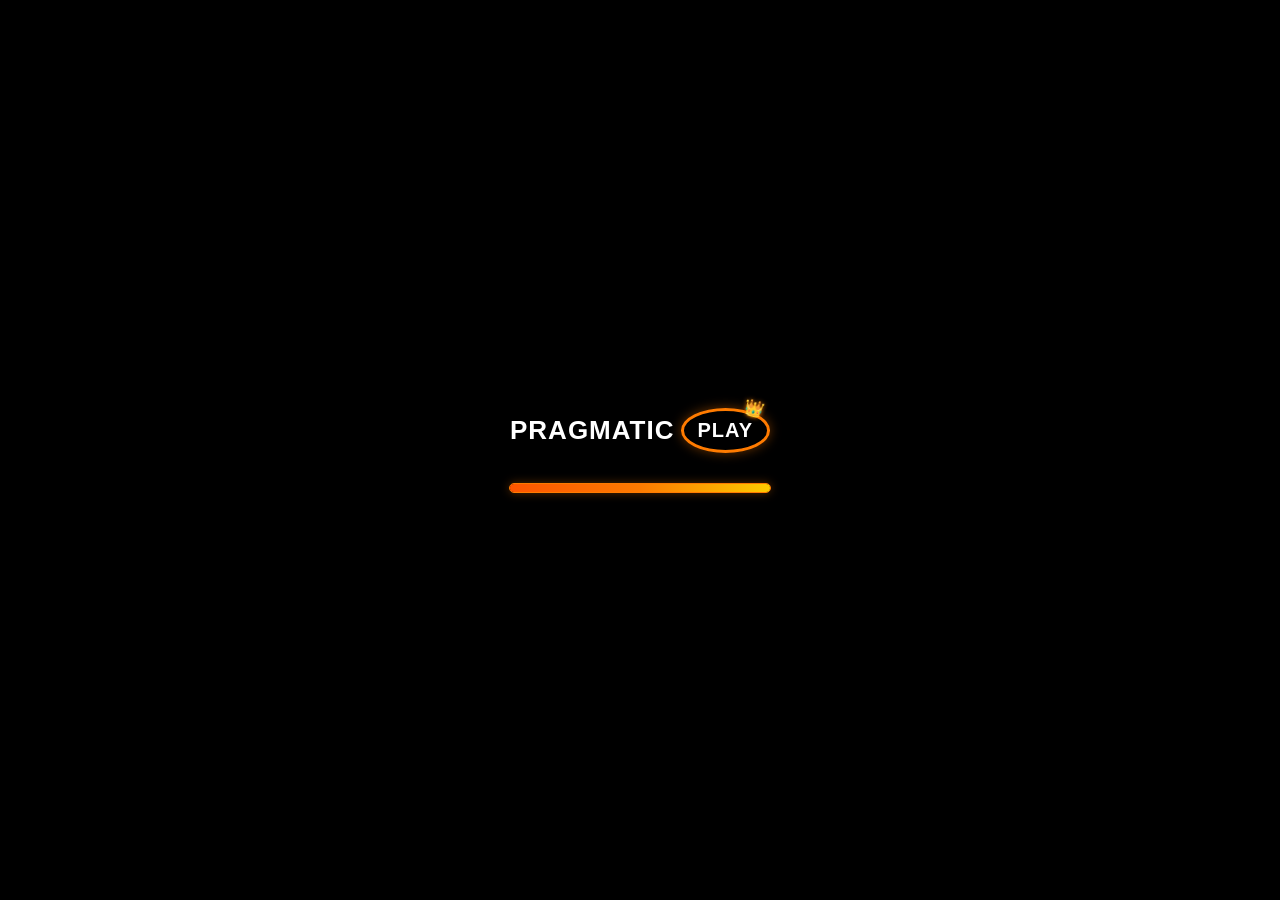
<file: games/Majok/index.html>
<!DOCTYPE html>
<html lang="en">
<head>
    <meta charset="UTF-8">
    <meta name="viewport" content="width=device-width, initial-scale=1.0">
    <title>Majok Ways 2 - Premium Skip Engine</title>
    <link rel="stylesheet" href="style.css">
</head>
<body>

    <!-- 1. PRAGMATIC PLAY LOADING SCREEN -->
    <div id="pragmatic-loader" class="loader-overlay active">
        <div class="pragmatic-content">
            <!-- Logo Pragmatic Play -->
            <div class="pragmatic-logo-wrapper">
                <span class="pragmatic-text-white">PRAGMATIC </span>
                <div class="pragmatic-circle-badge">
                    <div class="pragmatic-crown">👑</div>
                    <span class="pragmatic-text-play">PLAY</span>
                </div>
            </div>

            <!-- Loading Bar Oranye Kuning (Tanpa Ring Spinner) -->
            <div class="pragmatic-loading-box">
                <div class="pragmatic-loading-bar-bg">
                    <div class="pragmatic-loading-bar-fill"></div>
                </div>
            </div>
        </div>
    </div>

    <!-- 2. MAHJONG WAYS 2 LOADING SCREEN -->
    <div id="mahjong-loader" class="loader-overlay">
        <div class="mahjong-bg"></div>
        <div class="mahjong-loader-content">
            <div class="mahjong-progress-container">
                <div class="mahjong-progress-bar" id="mahjong-bar"></div>
            </div>
            <div class="mahjong-progress-text" id="mahjong-percent">0%</div>
            <button id="get-started-btn" class="get-started-btn hidden" onclick="startGameSession()">GET STARTED</button>
        </div>
    </div>

    <!-- 3. GAME CONTAINER MAHJONG WAYS 2 -->
    <div class="game-container">
        <div class="dragon-header">
            <div class="dragon-art left">🐲</div>
            <div class="game-logo-title">
                <span class="gold-text">MAJOK</span>
                <span class="red-text">WAYS 2</span>
            </div>
            <div class="dragon-art right">🐲</div>
        </div>

        <div class="ticker-container">
            <div class="ticker-wrapper">
                <div class="ticker-track">
                    <div class="ticker-item">💸 Punya duit? ga kepake? Depoin aja dulu, siapa tau WD 😎</div>
                    <div class="ticker-item">🤑 Katanya cuma coba-coba... tau tau saldo masuk rekening 👀</div>
                    <div class="ticker-item">🎰 Katanya iseng 10 ribu… sekarang malah mantengin RTP terus 👀</div>
                    <div class="ticker-item">🚀 Jangan kasih kendor! Siapa tau spin berikutnya MAXWIN 👑</div>
                </div>
                <div class="ticker-track" aria-hidden="true">
                    <div class="ticker-item">💸 Punya duit? ga kepake? Depoin aja dulu, siapa tau WD 😎</div>
                    <div class="ticker-item">🤑 Katanya cuma coba-coba... tau tau saldo masuk rekening 👀</div>
                    <div class="ticker-item">🎰 Katanya iseng 10 ribu… sekarang malah mantengin RTP terus 👀</div>
                    <div class="ticker-item">🚀 Jangan kasih kendor! Siapa tau spin berikutnya MAXWIN 👑</div>
                </div>
            </div>
        </div>

        <div class="multiplier-bar">
            <span class="mult active" id="m1">x1</span>
            <span class="mult" id="m2">x2</span>
            <span class="mult" id="m3">x3</span>
            <span class="mult" id="m5">x5</span>
        </div>

        <div class="grid-wrapper">
            <div class="frame-corner top-left"></div>
            <div class="frame-corner top-right"></div>
            <div class="frame-corner bottom-left"></div>
            <div class="frame-corner bottom-right"></div>
            
            <div id="slot-grid" class="slot-grid"></div>
        </div>
        
        <div class="status-panel">
            <div class="status-box">
                <span class="label">SALDO</span>
                <span class="value" id="balance-display">100,000.00</span>
            </div>
            <div class="status-box clickable-bet" onclick="openBetMenu()">
                <span class="label">TARUHAN</span>
                <span class="value" id="bet-display">12.00</span>
            </div>
            <div class="status-box highlighted">
                <span class="label">TOTAL MENANG</span>
                <span class="value" id="win-display">0.00</span>
            </div>
        </div>

        <div class="control-panel-bottom">
            <button id="turbo-btn" class="side-control-btn" onclick="toggleTurbo()">
                <div class="icon">⚡</div>
                <div class="text">TURBO</div>
            </button>

            <button id="bet-down" class="math-btn" onclick="changeBetInstant(-1)">−</button>

            <div class="spin-wrapper">
                <button id="spin-btn" onclick="clickSpinController()">
                    <div id="spin-icon-core" class="spin-arrow"></div>
                </button>
            </div>

            <button id="bet-up" class="math-btn" onclick="changeBetInstant(1)">+</button>

            <button id="auto-btn" class="side-control-btn" onclick="openAutoMenu()">
                <div class="icon" id="auto-icon">▶</div>
                <div class="text" id="auto-text">AUTO</div>
            </button>
        </div>
    </div>

    <!-- MODAL BONUS -->
    <div id="custom-modal" class="modal-overlay">
        <div class="screen-corner top-left-corner">囍</div>
        <div class="screen-corner top-right-corner">囍</div>
        <div class="screen-corner bottom-left-corner">囍</div>
        <div class="screen-corner bottom-right-corner">囍</div>
        
        <div class="floating-tiles-bg">
            <div class="f-tile t1">🀅</div>
            <div class="f-tile t2">🀐</div>
            <div class="f-tile t3">🀄</div>
            <div class="f-tile t4">🀅</div>
            <div class="f-tile t5">🀐</div>
        </div>

        <div class="modal-box premium-banner">
            <div class="banner-border">
                <h3 id="modal-title" class="fire-glow-text">INFO GAME</h3>
                <div id="modal-msg-wrap">
                    <p id="modal-message" class="sub-banner-text">Pesan disini...</p>
                </div>
                
                <div id="giant-spin-count" class="giant-count-box hidden">
                    <span id="giant-num">10</span><span id="giant-x">x</span>
                </div>

                <p id="modal-footer-tip" class="footer-banner-text">SIAPKAN AKSI ANDA!</p>

                <div id="modal-buttons" class="modal-buttons-center"></div>
            </div>
        </div>
    </div>

    <!-- MODAL BET -->
    <div id="bet-modal" class="bet-modal-overlay" onclick="closeBetMenu()">
        <div class="bet-bottom-sheet" onclick="event.stopPropagation()">
            <div class="bet-header">
                <h3>Bet Options</h3>
                <span class="close-bet" onclick="closeBetMenu()">×</span>
            </div>
            
            <div class="bet-table-header">
                <span>Bet Size</span>
                <span>Bet Level</span>
                <span>Base Bet</span>
                <span>Bet Amount</span>
            </div>

            <div class="bet-selectors-container">
                <div class="center-marker-line">
                    <span class="operator-x op-1">×</span>
                    <span class="operator-x op-2">×</span>
                    <span class="operator-eq">=</span>
                </div>

                <div class="bet-col" id="size-selector">
                    <div class="bet-opt" data-val="0.03">0.03</div>
                    <div class="bet-opt" data-val="0.10">0.10</div>
                    <div class="bet-opt" data-val="0.30">0.30</div>
                    <div class="bet-opt" data-val="0.90">0.90</div>
                </div>

                <div class="bet-col" id="level-selector">
                    <div class="bet-opt" data-val="1">1</div>
                    <div class="bet-opt" data-val="2">2</div>
                    <div class="bet-opt" data-val="3">3</div>
                    <div class="bet-opt" data-val="4">4</div>
                    <div class="bet-opt" data-val="5">5</div>
                    <div class="bet-opt" data-val="6">6</div>
                    <div class="bet-opt" data-val="7">7</div>
                    <div class="bet-opt" data-val="8">8</div>
                    <div class="bet-opt" data-val="9">9</div>
                    <div class="bet-opt" data-val="10">10</div>
                </div>

                <div class="bet-col disabled-col" id="base-selector">
                    <div class="bet-opt static-val">20</div>
                </div>

                <div class="bet-col disabled-col" id="amount-selector"></div>
            </div>

            <div class="bet-modal-footer">
                <button class="bet-foot-btn max-btn" onclick="selectMaxBet()">Max Bet</button>
                <button class="bet-foot-btn confirm-btn" onclick="confirmBetSelection()">Confirm</button>
            </div>
        </div>
    </div>
    
    <!-- MODAL AUTO SPIN -->
    <div id="auto-spin-modal" class="bet-modal-overlay" onclick="closeAutoMenu()">
        <div class="bet-bottom-sheet" onclick="event.stopPropagation()">
            <div class="bet-header">
                <h3>Putaran Otomatis</h3>
                <span class="close-bet" onclick="closeAutoMenu()">×</span>
            </div>
            
            <div class="auto-menu-body">
                <div class="auto-menu-section-title">Jumlah Putaran</div>
                <div class="auto-spin-options-grid">
                    <div class="auto-spin-opt selected" data-count="10" onclick="selectAutoCount(10)">10</div>
                    <div class="auto-spin-opt" data-count="30" onclick="selectAutoCount(30)">30</div>
                    <div class="auto-spin-opt" data-count="50" onclick="selectAutoCount(50)">50</div>
                    <div class="auto-spin-opt" data-count="80" onclick="selectAutoCount(80)">80</div>
                    <div class="auto-spin-opt" data-count="100" onclick="selectAutoCount(100)">100</div>
                </div>
            </div>
    
            <div class="bet-modal-footer">
                <button class="bet-foot-btn confirm-btn" style="width: 100%; grid-column: span 2;" onclick="confirmAutoSpinSelection()">Mulai Putaran Otomatis</button>
            </div>
        </div>
    </div>

    <script src="script.js"></script>
</body>
</html>
</file>
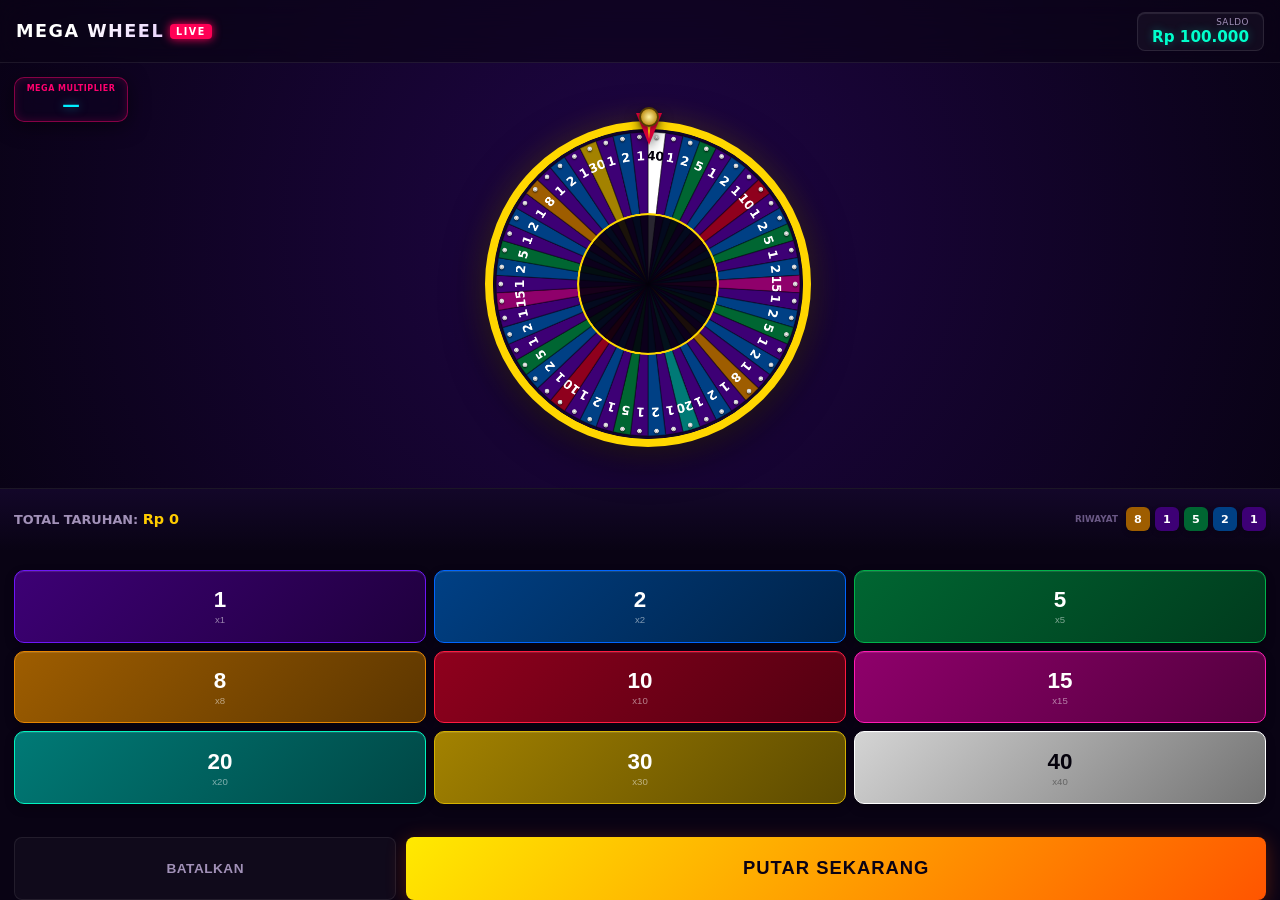
<file: games/Megawil/index.html>
<!DOCTYPE html>
<html lang="id">
<head>
    <meta charset="UTF-8">
    <meta name="viewport" content="width=device-width, initial-scale=1.0, maximum-scale=1.0, user-scalable=no">
    <title>Mega Wheel Pragmatic</title>
    <link rel="stylesheet" href="style.css">
</head>
<body>

    <div class="game-header">
        <div class="game-title">MEGA WHEEL <span class="badge-live">LIVE</span></div>
        <div class="balance-box">
            <span class="label">SALDO</span>
            <span id="balance-display" class="value">Rp 100.000</span>
        </div>
    </div>

    <div class="main-display">
        <div class="multiplier-box">
            <div class="box-title">MEGA MULTIPLIER</div>
            <div id="multiplier-screen" class="screen-value">—</div>
        </div>

        <div class="wheel-container">
            <div class="pointer-container">
                <div class="pointer-cap"></div>
                <div class="pointer"></div>
            </div>
            <div class="wheel-scaler">
                <canvas id="wheelCanvas" width="600" height="600"></canvas>
            </div>
        </div>
    </div>

    <div class="bottom-area">
        <div class="info-bar">
            <div class="total-bet">TOTAL TARUHAN: <span id="total-bet-display" class="yellow">Rp 0</span></div>
            <div class="history-container">
                <span class="hist-label">RIWAYAT</span>
                <div id="history-row" class="history-row"></div>
            </div>
        </div>

        <div class="betting-grid">
            <button class="bet-btn num-1" data-value="1"><span class="num">1</span><span class="odds">x1</span></button>
            <button class="bet-btn num-2" data-value="2"><span class="num">2</span><span class="odds">x2</span></button>
            <button class="bet-btn num-5" data-value="5"><span class="num">5</span><span class="odds">x5</span></button>
            <button class="bet-btn num-8" data-value="8"><span class="num">8</span><span class="odds">x8</span></button>
            <button class="bet-btn num-10" data-value="10"><span class="num">10</span><span class="odds">x10</span></button>
            <button class="bet-btn num-15" data-value="15"><span class="num">15</span><span class="odds">x15</span></button>
            <button class="bet-btn num-20" data-value="20"><span class="num">20</span><span class="odds">x20</span></button>
            <button class="bet-btn num-30" data-value="30"><span class="num">30</span><span class="odds">x30</span></button>
            <button class="bet-btn num-40" data-value="40"><span class="num">40</span><span class="odds">x40</span></button>
        </div>

        <div class="action-bar">
            <button id="clear-btn" class="btn-clear">BATALKAN</button>
            <button id="spin-btn" class="btn-spin">PUTAR SEKARANG</button>
        </div>
    </div>

    <div id="win-modal" class="modal-overlay">
        <div class="modal-content">
            <div class="modal-glow"></div>
            <h2 id="modal-title">MENANG!</h2>
            <p id="modal-number-info">Angka Keluar: <span id="modal-winning-num">0</span></p>
            <div id="modal-prize-box" class="prize-box">
                <span class="prize-label">KEMENANGAN</span>
                <span id="modal-payout">Rp 0</span>
            </div>
            <button id="modal-close-btn" class="btn-modal-close">LANJUTKAN</button>
        </div>
    </div>

    <script src="script.js"></script>
</body>
</html>
</file>
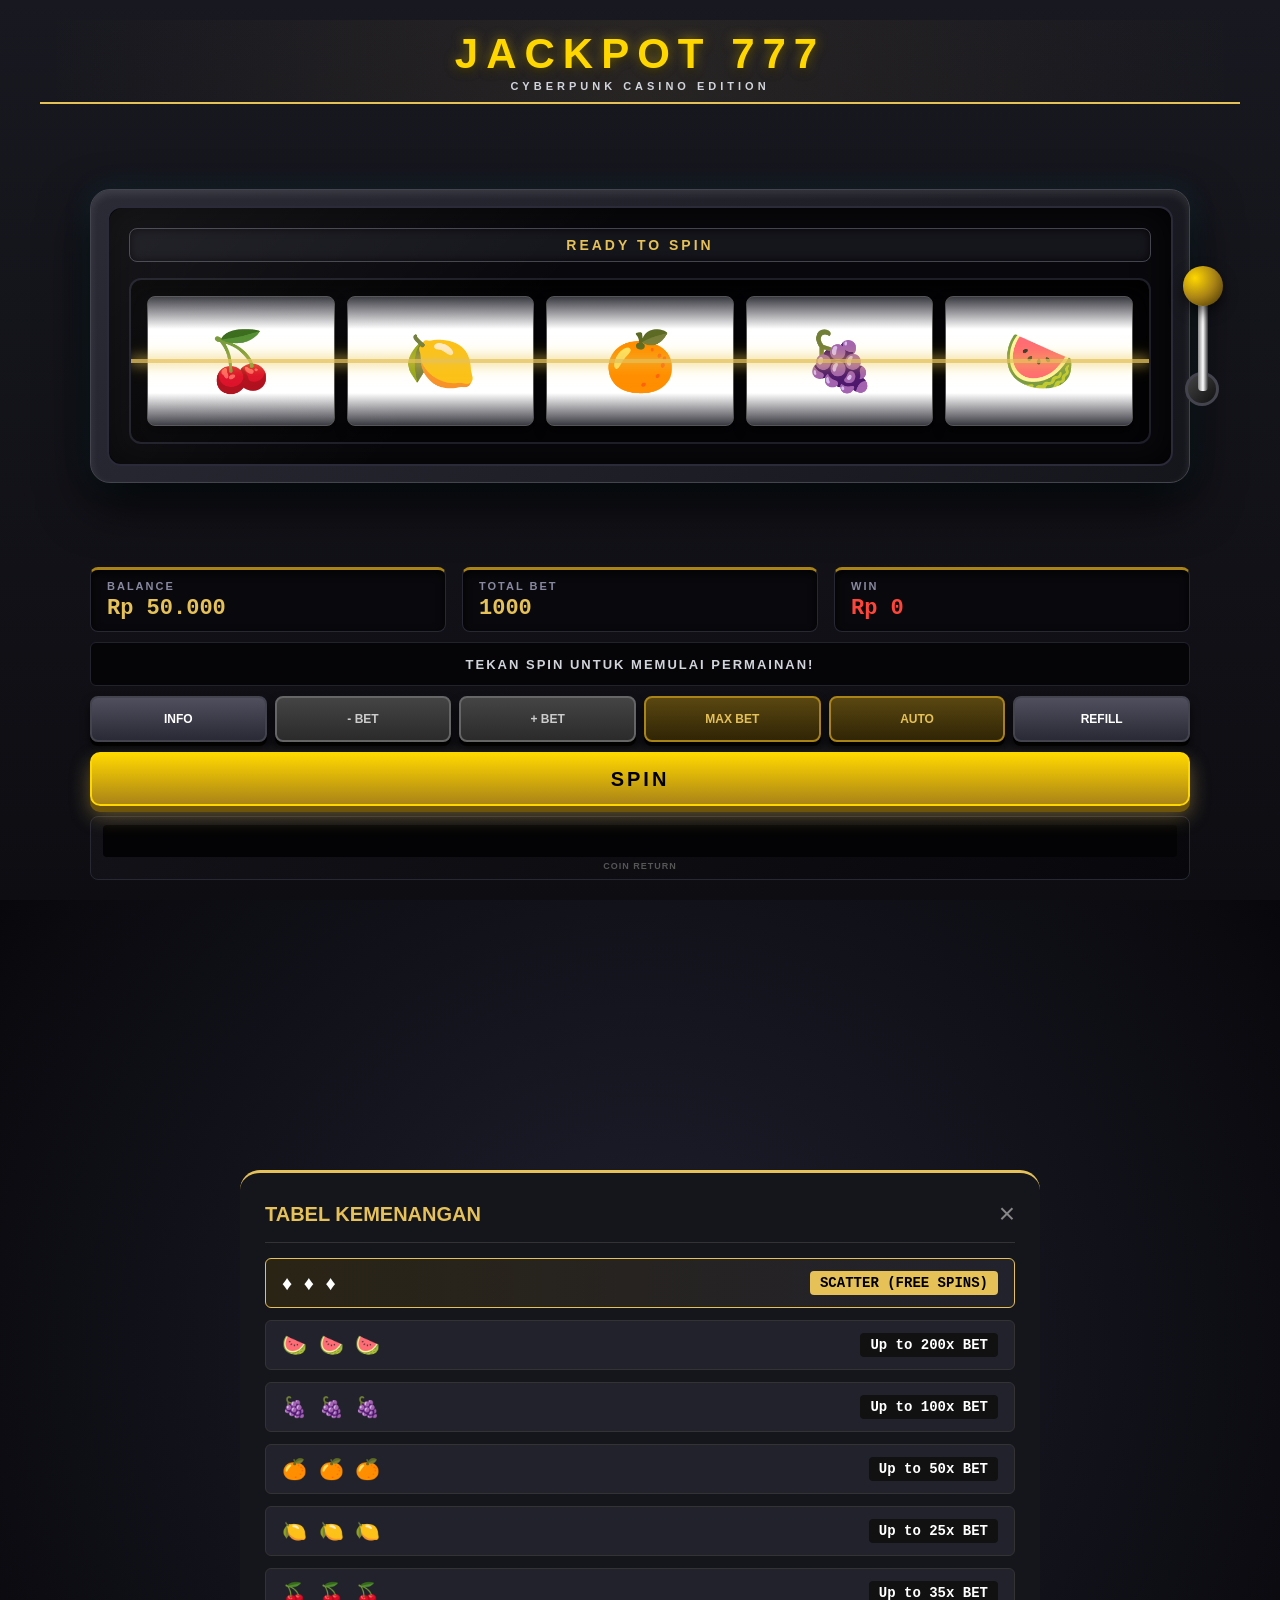
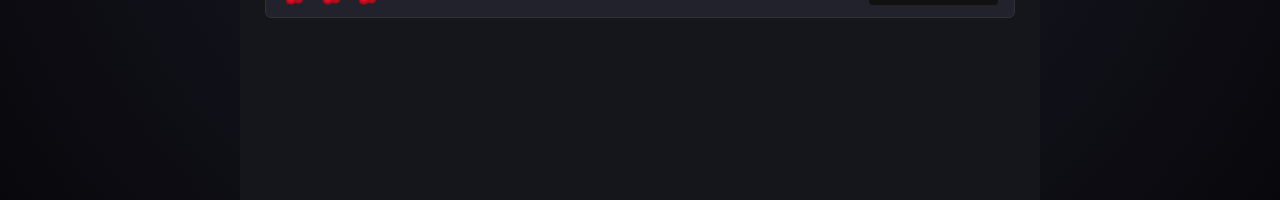
<file: games/slot 777/index.html>
<!DOCTYPE html>
<html lang="id">
<head>
    <meta charset="UTF-8">
    <meta name="viewport" content="width=device-width, initial-scale=1.0">
    <title>Cyberpunk Slot Machine 777</title>
    <link rel="stylesheet" href="style.css">
</head>
<body>

    <div class="luxury-casino-hall">
        <div class="modern-cabinet" id="slot-cabinet">
            
            <!-- HEADER BARIS ATAS -->
            <div class="premium-header">
                <h1 class="gold-text">JACKPOT 777</h1>
                <p class="sub-text">CYBERPUNK CASINO EDITION</p>
            </div>

            <!-- ZONA UTAMA REEL / MESIN SLOT -->
            <div class="game-center-zone">
                <div class="screen-3d-bezel">
                    <div class="modern-screen-frame">
                        <div class="glass-glare"></div>
                        
                        <!-- LIGHT BAR UNTUK NOTIFIKASI WIN/JACKPOT -->
                        <div class="win-light-bar" id="light-bar">READY TO SPIN</div>
                        
                        <!-- BOX REEL EMBLEM (5 REELS) -->
                        <div class="digital-reels-box">
                            <div class="laser-payline"></div>
                            
                            <div class="reel-container"><div class="reel" id="reel1">🍒</div></div>
                            <div class="reel-container"><div class="reel" id="reel2">🍋</div></div>
                            <div class="reel-container"><div class="reel" id="reel3">🍊</div></div>
                            <div class="reel-container"><div class="reel" id="reel4">🍇</div></div>
                            <div class="reel-container"><div class="reel" id="reel5">🍉</div></div>
                        </div>
                    </div>
                </div>

                <!-- TUAS SAMPING -->
                <div class="attached-lever" id="lever-trigger">
                    <div class="lever-mount"></div>
                    <div class="steel-rod" id="tuas-shaft"></div>
                    <div class="chrome-ball" id="tuas-ball"></div>
                </div>
            </div>

            <!-- DISPLAY OLED BALANCE & BET -->
            <div class="oled-dashboard">
                <div class="oled-slot">
                    <span class="oled-title" id="credits-label">BALANCE</span>
                    <div class="oled-value data-gold" id="saldo-display">Rp 50.000</div>
                </div>
                <div class="oled-slot">
                    <span class="oled-title">TOTAL BET</span>
                    <input type="number" class="oled-input" id="taruhan-input" value="1000" step="1000" min="1000" max="20000">
                </div>
                <div class="oled-slot">
                    <span class="oled-title">WIN</span>
                    <div class="oled-value data-red" id="win-display">Rp 0</div>
                </div>
            </div>

            <!-- STATUS MATRIX MESSAGE -->
            <div class="matrix-msg-box">
                <span id="message">TEKAN SPIN UNTUK MEMULAI PERMAINAN!</span>
            </div>

            <!-- DECK KONTROL TOMBOL -->
            <div class="modern-control-deck">
                <div class="control-top-row">
                    <button class="deck-btn info-btn" id="paytable-btn">INFO</button>
                    <button class="deck-btn white-border" id="bet-minus">- BET</button>
                    <button class="deck-btn white-border" id="bet-plus">+ BET</button>
                    <button class="deck-btn gold-border" id="max-bet-btn">MAX BET</button>
                    <button class="deck-btn gold-border" id="auto-spin-btn">AUTO</button>
                    <button class="deck-btn info-btn" id="refill-btn">REFILL</button>
                </div>

                <button class="deck-btn main-spin-btn" id="spin-btn">SPIN</button>
            </div>

            <!-- TRAY TEMPAT MUNCUL EFEK KOIN -->
            <div class="coin-return-tray" id="waterfall-container">
                <div class="tray-dark-hole">
                    <div class="falling-coins" id="coins-effect">🪙 🪙 🪙 🪙 🪙</div>
                </div>
                <div class="tray-lip">COIN RETURN</div>
            </div>

        </div>
    </div>

    <!-- MODAL BONUS & FREE SPINS -->
    <div class="bonus-modal-overlay" id="bonus-modal">
        <div class="bonus-modal-card">
            <div class="modal-icon" id="modal-icon">🎰</div>
            <h2 id="modal-title">BONUS FEATURE</h2>
            <p id="modal-desc">Selamat Anda Mendapatkan Bonus Spin!</p>
            <div class="modal-badge" id="modal-badge">+10 SPINS</div>
            <button class="deck-btn main-spin-btn" id="modal-btn">CLAIM</button>
        </div>
    </div>

    <!-- POPUP PAYTABLE / INFO OVERLAY -->
    <div class="popup-overlay" id="overlay-bg"></div>
    <div class="visual-paytable" id="pop-paytable">
        <div class="paytable-header">
            <h3>TABEL KEMENANGAN</h3>
            <button class="close-info-btn" id="close-paytable">&times;</button>
        </div>
        <div class="paytable-scroll">
            <div class="visual-row jackpot-row">
                <span class="symbols-display">♦️ ♦️ ♦️</span>
                <span class="prize-value">SCATTER (FREE SPINS)</span>
            </div>
            <div class="visual-row">
                <span class="symbols-display">🍉 🍉 🍉</span>
                <span class="prize-value">Up to 200x BET</span>
            </div>
            <div class="visual-row">
                <span class="symbols-display">🍇 🍇 🍇</span>
                <span class="prize-value">Up to 100x BET</span>
            </div>
            <div class="visual-row">
                <span class="symbols-display">🍊 🍊 🍊</span>
                <span class="prize-value">Up to 50x BET</span>
            </div>
            <div class="visual-row">
                <span class="symbols-display">🍋 🍋 🍋</span>
                <span class="prize-value">Up to 25x BET</span>
            </div>
            <div class="visual-row">
                <span class="symbols-display">🍒 🍒 🍒</span>
                <span class="prize-value">Up to 35x BET</span>
            </div>
        </div>
    </div>

    <script src="script.js"></script>
</body>
</html>
</file>
<file: games/Majok/style.css>
html, body {
    margin: 0;
    padding: 0;
    width: 100%;
    height: 100%;
    overflow: hidden;
    background-color: #050302;
}

body {
    background-image: radial-gradient(circle, #240a0a 0%, #050302 100%);
    color: #fff;
    font-family: 'Arial Black', Gadget, sans-serif;
    display: flex;
    justify-content: center;
    align-items: center;
    user-select: none;
    box-sizing: border-box;
}

.game-container {
    text-align: center;
    width: 100vw;
    height: 100dvh;
    max-width: 450px;
    background: linear-gradient(180deg, #6e0707 0%, #240303 35%, #0a0101 100%);
    padding: 8px 10px;
    box-sizing: border-box;
    display: flex;
    flex-direction: column;
    justify-content: space-between; /* Kembali seperti awal */
    border: none;
    border-radius: 0;
    box-shadow: none;
    overflow: hidden;
}

/* Header dibuat sedikit lebih tinggi */
.dragon-header {
    display: flex;
    justify-content: space-between;
    align-items: center;
    background: linear-gradient(90deg, transparent 0%, #a81313 50%, transparent 100%);
    padding: 8px 12px; /* Ditingkatkan dari 4px */
    border-radius: 10px;
    margin-top: 2px;
    margin-bottom: 2px;
    border-bottom: 2px solid #ffd700;
    box-shadow: 0 4px 10px rgba(0,0,0,0.4);
    flex-shrink: 0;
}

.dragon-art {
    font-size: 20px;   /* Diperkecil sedikit dari 26px agar header lebih ringkas */
    text-shadow: 0 0 12px #ffcc00;
    animation: dragonFloat 2s ease-in-out infinite alternate;
}

.dragon-art {
    font-size: 26px;
    text-shadow: 0 0 12px #ffcc00;
    animation: dragonFloat 2s ease-in-out infinite alternate;
}
.dragon-art.right { transform: scaleX(-1); }

@keyframes dragonFloat {
    0% { transform: translateY(-3px); }
    100% { transform: translateY(3px); }
}

.game-logo-title {
    display: flex;
    flex-direction: column;
    font-weight: 900;
    letter-spacing: 1.5px;
}
.gold-text { 
    color: #ffd700; 
    font-size: 18px; 
    text-shadow: 2px 2px 0px #4a0000, 0 0 8px #ffd700; 
}
.red-text { 
    font-size: 13px; 
    color: #ff3b30;
    text-shadow: 1px 1px 3px #000; 
    letter-spacing: 3px;
    margin-top: 1px;
}

.ticker-container {
    background: rgba(0, 0, 0, 0.7);
    border: 1px solid #7a0b0b;
    border-radius: 20px;
    padding: 7px 0; /* Ditingkatkan dari 5px */
    overflow: hidden;
    position: relative;
    margin-bottom: 2px;
    box-shadow: inset 0 2px 5px rgba(0,0,0,0.9);
    display: flex;
    flex-shrink: 0;
}

.ticker-wrapper {
    display: flex;
    width: max-content;
}

.ticker-track {
    display: flex;
    white-space: nowrap;
    animation: marquee-infinite 25s linear infinite;
}

.ticker-item {
    font-size: 11px; /* Teks disesuaikan */
    font-family: sans-serif;
    color: #ffebba;
    font-weight: 500;
    padding-right: 60px;
    letter-spacing: 0.3px;
}

.ticker-item strong {
    color: #ffcc00;
}

@keyframes marquee-infinite {
    0% { transform: translate3d(0, 0, 0); }
    100% { transform: translate3d(-100%, 0, 0); }
}

.ticker-container:hover .ticker-track {
    animation-play-state: paused;
}

.multiplier-bar {
    display: flex;
    justify-content: space-around;
    background: linear-gradient(180deg, #300202 0%, #120000 100%);
    border: 2px solid #d4af37;
    border-radius: 8px;
    padding: 10px 8px; /* Ditingkatkan dari 8px */
    margin-bottom: 2px;
    box-shadow: inset 0 3px 6px rgba(0,0,0,0.9), 0 4px 10px rgba(0,0,0,0.5);
    flex-shrink: 0;
}

.multiplier-bar .mult {
    font-size: 17px; /* Font dinaikkan dari 16px */
    font-weight: 900;
    color: #735129;
    transform: scale(0.9);
    transition: all 0.2s cubic-bezier(0.175, 0.885, 0.32, 1.275);
}

.multiplier-bar .mult.active {
    color: #ffffff;
    text-shadow: 0 0 8px #ffd700, 0 0 15px #ff5e00;
    transform: scale(1.3);
}

.grid-wrapper {
    position: relative;
    background: #0d0101;
    border: 3px solid #c99a1c;
    border-radius: 14px;
    padding: 10px 4px;
    box-shadow: inset 0 0 35px rgba(0,0,0,1), 0 8px 20px rgba(0,0,0,0.7);
}

.grid-wrapper::before {
    content: "";
    position: absolute;
    left: 9px; top: 54px; bottom: 54px;
    width: 16px; z-index: 1;
    background: 
        linear-gradient(90deg, rgba(0,0,0,0.5) 0%, transparent 15%, transparent 85%, rgba(0,0,0,0.6) 100%),
        linear-gradient(135deg, transparent 40%, #ffd700 43%, #b8860b 47%, transparent 50%),
        linear-gradient(45deg, transparent 20%, #d4af37 22%, #ffffff 25%, transparent 30%),
        linear-gradient(90deg, #ffffff 0%, #fdfbf7 25%, #ebdcb9 50%, #f5eedc 75%, #a88428 100%);
    border-radius: 4px;
    box-shadow: inset 0 6px 0 #ffd700, inset 0 8px 0 #8a6d00, inset 0 -6px 0 #ffd700, inset 0 -8px 0 #8a6d00, 0 4px 10px rgba(0,0,0,0.85);
    border-left: 1px solid #fff; border-right: 1px solid #735303;
    opacity: 0.95;
}
.grid-wrapper::after {
    content: "";
    position: absolute;
    right: 9px; top: 54px; bottom: 54px;
    width: 16px; z-index: 1;
    background: 
        linear-gradient(90deg, rgba(0,0,0,0.6) 0%, transparent 15%, transparent 85%, rgba(0,0,0,0.5) 100%),
        linear-gradient(-135deg, transparent 40%, #ffd700 43%, #b8860b 47%, transparent 50%),
        linear-gradient(-45deg, transparent 20%, #d4af37 22%, #ffffff 25%, transparent 30%),
        linear-gradient(270deg, #ffffff 0%, #fdfbf7 25%, #ebdcb9 50%, #f5eedc 75%, #a88428 100%);
    border-radius: 4px;
    box-shadow: inset 0 6px 0 #ffd700, inset 0 8px 0 #8a6d00, inset 0 -6px 0 #ffd700, inset 0 -8px 0 #8a6d00, 0 4px 10px rgba(0,0,0,0.85);
    border-right: 1px solid #fff; border-left: 1px solid #735303;
    opacity: 0.95;
}

.frame-corner {
    position: absolute; width: 70px; height: 52px; z-index: 5;
    background: radial-gradient(circle at center, #fff6b0 0%, #d4af37 60%, #523f0c 100%);
    box-shadow: 0 6px 12px rgba(0,0,0,0.8), inset 0 2px 4px rgba(255,255,255,0.7);
    border: 2px solid #fffbcf; display: flex; justify-content: center; align-items: center;
}
.top-left { top: 6px; left: 4px; border-radius: 12px 4px 32px 4px; }
.top-right { top: 6px; right: 4px; border-radius: 4px 12px 4px 32px; }
.bottom-left { bottom: 6px; left: 4px; border-radius: 4px 32px 4px 12px; }
.bottom-right { bottom: 6px; right: 4px; border-radius: 32px 4px 12px 4px; }

.slot-grid { display: flex; gap: 4px; justify-content: center; align-items: flex-start; overflow: hidden; height: 350px; }
.slot-column { display: flex; flex-direction: column; gap: 6px; position: relative; transform: translateY(0); }

.slot-column.rolling { animation: loopRolling 0.16s linear infinite; filter: blur(2px) brightness(1.1); }
@keyframes loopRolling { 0% { transform: translateY(0); } 100% { transform: translateY(-328px); } }
.slot-column.stopping { transition: transform 0.25s cubic-bezier(0.25, 1, 0.5, 1); }

.tile {
    width: 54px; 
    height: 66px;      
    background: linear-gradient(135deg, #ffffff 0%, #fcfbfa 40%, #ebdcb9 100%);
    border-radius: 6px; 
    display: flex; 
    justify-content: center; 
    align-items: center; 
    font-size: 38px;   
    color: #0c611c; 
    position: relative; 
    box-sizing: border-box; 
    z-index: 2;
    border-top: 2px solid #ffffff;
    border-left: 2px solid #f2edd3;
    border-right: 2px solid #bda87b;
    border-bottom: 4px solid #917f59;
    box-shadow: 
        inset 0 2px 3px rgba(255,255,255,0.9),
        inset 0 -2px 0 rgba(0,0,0,0.1),
        0 2px 0 #13421b, 
        0 4px 0 #0b2910, 
        0 6px 8px rgba(0,0,0,0.6);
    text-shadow: 1px 1px 1px rgba(255,255,255,0.7), -1px -1px 1px rgba(0,0,0,0.2);
    transition: filter 0.2s, opacity 0.2s;
}

.tile::before {
    content: "";
    position: absolute;
    top: 0; left: 0; right: 0; height: 45%;
    background: linear-gradient(to bottom, rgba(255,255,255,0.5) 0%, rgba(255,255,255,0) 100%);
    pointer-events: none;
    border-radius: 4px 4px 0 0;
    z-index: 3;
}

.tile.gold-framed {
    border-top: 2px solid #fff4ad;
    border-left: 2px solid #ffd700;
    border-right: 2px solid #ad850e;
    border-bottom: 4px solid #826205;
    background: linear-gradient(135deg, #ffffff 0%, #fffdec 30%, #ffd438 100%);
    box-shadow: 
        inset 0 0 10px rgba(235, 172, 4, 0.7), 
        inset 0 2px 3px rgba(255,255,255,0.9),
        0 2px 0 #574102, 
        0 4px 0 #362801, 
        0 6px 8px rgba(0,0,0,0.6);
}

.tile.wild-tile {
    display: flex;
    flex-direction: column; 
    justify-content: center;
    align-items: center;
    background: linear-gradient(135deg, #e0b0ff 0%, #a64dff 30%, #6a0dad 75%, #3d005e 100%) !important;
    border-top: 2px solid #e0b0ff;
    border-left: 2px solid #b366ff;
    border-right: 2px solid #4a0072;
    border-bottom: 4px solid #250039;
    color: #ffffff !important;
    box-shadow: 
        0 0 14px rgba(166, 77, 255, 0.8),
        inset 0 2px 4px rgba(255,255,255,0.7),
        0 3px 0 #250039,
        0 5px 7px rgba(0,0,0,0.65) !important;
    animation: wildPulseGlow 1.2s infinite alternate;
}

@keyframes wildPulseGlow {
    0% { filter: brightness(1) drop-shadow(0 0 2px rgba(166, 77, 255, 0.6)); }
    100% { filter: brightness(1.22) drop-shadow(0 0 10px #a64dff); }
}

.wild-emoji {
    font-size: 26px;
    margin-bottom: -2px;
    filter: drop-shadow(0px 2px 2px rgba(0,0,0,0.5)) hue-rotate(240deg) brightness(2);
}

.wild-text-bottom {
    font-size: 13px;
    font-family: 'Arial Black', sans-serif;
    font-weight: 900;
    color: #ffffff;
    text-shadow: 1px 1px 2px rgba(0,0,0,0.5);
    text-transform: uppercase;
}

.tile.scatter-tile {
    background: linear-gradient(135deg, #ffffff 0%, #ffc4c4 30%, #e61919 75%, #910202 100%) !important;
    border-top: 2px solid #ffffff;
    border-left: 2px solid #ff6e6e;
    border-right: 2px solid #800000;
    border-bottom: 4px solid #540000;
    color: #ffffff !important;
    box-shadow: 
        0 0 14px rgba(255, 36, 36, 0.8),
        inset 0 2px 4px rgba(255,255,255,0.7),
        0 3px 0 #3b0101,
        0 5px 7px rgba(0,0,0,0.65) !important;
    animation: scatterPulseGlow 1.2s infinite alternate;
}

@keyframes scatterPulseGlow {
    0% { filter: brightness(1) drop-shadow(0 0 2px rgba(255,0,0,0.6)); }
    100% { filter: brightness(1.22) drop-shadow(0 0 10px #ff3b30); }
}

.slot-grid.is-winning .tile { filter: grayscale(0.8) brightness(0.25); opacity: 0.35; transition: all 0.3s ease; }
.slot-grid.is-winning .tile.pop { filter: grayscale(0) brightness(1.6) contrast(1.2) !important; opacity: 1 !important; z-index: 8; }

.tile.pop { animation: pgSoftTrueExplode 1.0s cubic-bezier(0.25, 1, 0.5, 1) forwards; pointer-events: none; }
@keyframes pgSoftTrueExplode {
    0% { transform: scale(1); }
    15% { transform: scale(1.08); }
    75% { transform: scale(1.08); opacity: 1; filter: grayscale(0) brightness(2) drop-shadow(0 0 20px #ffd700); }
    100% { transform: scale(0); opacity: 0; }
}

.tile.new-tile-anim { animation: smoothFallEffect var(--fall-duration, 0.42s) cubic-bezier(0.25, 1, 0.5, 1) forwards; }
@keyframes smoothFallEffect {
    0% { transform: translateY(-320px); filter: brightness(1.25); }
    85% { transform: translateY(3px); }
    100% { transform: translateY(0); filter: brightness(1); }
}

.status-panel { 
    display: flex; 
    justify-content: space-between; 
    gap: 6px; 
    margin: 6px 0;    /* Diperkecil marginnya dari 16px 0 */
    flex-shrink: 0;   /* Mengunci panel agar tidak memotong layar */
}
.status-box {
    flex: 1; background: linear-gradient(180deg, #140202 0%, #050000 100%);
    border: 1px solid #4a0d0d; border-radius: 10px; padding: 8px 2px; display: flex; flex-direction: column; align-items: center; box-shadow: inset 0 2px 4px rgba(0,0,0,0.8);
}
.status-box.clickable-bet { cursor: pointer; border: 1px solid #ffaa00; background: linear-gradient(180deg, #260505 0%, #0d0101 100%); }
.status-box.clickable-bet:active { background: #520909; }
.status-box.clickable-bet .label { color: #ffcc00; text-shadow: 0 0 5px rgba(255, 204, 0, 0.4); }

.status-box .label { font-size: 9px; color: #b88d8d; font-weight: bold; margin-bottom: 3px; letter-spacing: 0.5px; }
.status-box .value { font-size: 13px; color: #f7e6c4; font-weight: bold; }
.status-box.highlighted { border-color: #ffd700; background: linear-gradient(180deg, #2b0202 0%, #120000 100%); }
.status-box.highlighted .value { color: #00ff66; text-shadow: 0 0 6px rgba(0, 255, 102, 0.6); }

.control-panel-bottom {
    display: flex; 
    justify-content: space-between; 
    align-items: center; 
    background: rgba(0,0,0,0.6); 
    padding: 4px 6px;  /* Diperkecil dari 6px */
    border-radius: 50px; 
    border: 1px solid rgba(255, 215, 0, 0.15);
    flex-shrink: 0;    /* Mencegah control panel bawah terpotong */
    margin-bottom: 4px;
}
.side-control-btn {
    background: none; border: none; color: #d1b490; cursor: pointer; display: flex; flex-direction: column; align-items: center; gap: 4px; width: 55px;
}
.side-control-btn .icon {
    font-size: 12px; border: 2px solid #b8935c; border-radius: 50%; width: 32px; height: 32px; display: flex; justify-content: center; align-items: center;
    background: #170202; color: #ffd700; transition: all 0.2s ease;
}
.side-control-btn .text { font-size: 9px; font-weight: bold; color: #ba9d74; }
.side-control-btn.active .icon {
    background: radial-gradient(circle, #ffe655 0%, #d4af37 100%); border-color: #ffffff; color: #000; box-shadow: 0 0 12px #ffd700;
}
.side-control-btn.active .text { color: #ffd700; }

.math-btn {
    width: 32px; height: 32px; border-radius: 50%; background: radial-gradient(circle, #6e0909 0%, #210101 100%);
    border: 2px solid #b8860b; color: #ffd700; font-size: 16px; font-weight: bold; cursor: pointer;
    display: flex; justify-content: center; align-items: center; box-shadow: 0 4px 6px rgba(0,0,0,0.5); transition: transform 0.1s;
}
.math-btn:active { transform: scale(0.9); }

.spin-wrapper {
    width: 76px; height: 76px; background: linear-gradient(135deg, #ffe054 0%, #b8860b 50%, #523b02 100%);
    border-radius: 50%; display: flex; justify-content: center; align-items: center; box-shadow: 0 5px 15px rgba(0,0,0,0.65);
}
#spin-btn {
    width: 66px; height: 66px; border-radius: 50%; border: none;
    background: radial-gradient(circle, #ff3b30 0%, #a30505 65%, #4a0000 100%); cursor: pointer;
    display: flex; justify-content: center; align-items: center; box-shadow: inset 0 3px 5px rgba(255,255,255,0.5), 0 3px 5px rgba(0,0,0,0.5);
    transition: background 0.2s, transform 0.1s;
}
#spin-btn:active { transform: scale(0.94); }
#spin-btn.can-skip { background: radial-gradient(circle, #34c759 0%, #106b25 65%, #032e0e 100%) !important; }

.spin-arrow {
    width: 28px; height: 28px; 
    background-image: url('data:image/svg+xml;utf8,<svg xmlns="http://www.w3.org/2000/svg" viewBox="0 0 24 24" fill="%23fff"><path d="M19 8l-4 4h3c0 3.31-2.69 6-6 6-1.01 0-1.97-.25-2.8-.7l-1.46 1.46C8.97 19.54 10.43 20 12 20c4.42 0 8-3.58 8-8h3l-4-4zM6 12c0-3.31 2.69-6 6-6 1.01 0 1.97.25 2.8.7l1.46-1.46C15.03 4.46 13.57 4 12 4c-4.42 0-8 3.58-8 8H1l4 4 4-4H6z"/></svg>');
    background-size: contain; background-repeat: no-repeat;
}
#spin-btn.spinning .spin-arrow { animation: rotateSpin 0.5s linear infinite; }
@keyframes rotateSpin { 100% { transform: rotate(-360deg); } }
#spin-btn.can-skip .spin-arrow {
    background-image: url('data:image/svg+xml;utf8,<svg xmlns="http://www.w3.org/2000/svg" viewBox="0 0 24 24" fill="%23fff"><path d="M6 6h12v12H6V6z"/></svg>') !important; animation: none !important;
}

.modal-overlay {
    position: fixed; top: 0; left: 0; width: 100vw; height: 100vh;
    background: radial-gradient(circle, #520202 10%, #1f0101 60%, #030000 100%); 
    display: flex; justify-content: center; align-items: center; z-index: 9999; opacity: 0; pointer-events: none; 
    transition: opacity 0.4s cubic-bezier(0.25, 1, 0.5, 1); box-sizing: border-box; overflow: hidden;
}
.modal-overlay.open { opacity: 1; pointer-events: auto; }

.screen-corner {
    position: absolute; font-size: 38pt; color: #ffd700; text-shadow: 0 0 15px rgba(255, 215, 0, 0.7), 0 0 30px #9c1c1c;
    font-family: 'Times New Roman', serif; font-weight: bold; z-index: 10000; line-height: 1;
}
.top-left-corner     { top: 20px; left: 24px; border-left: 5px solid #ffd700; border-top: 5px solid #ffd700; padding: 10px; }
.top-right-corner    { top: 20px; right: 24px; border-right: 5px solid #ffd700; border-top: 5px solid #ffd700; padding: 10px; }
.bottom-left-corner  { bottom: 20px; left: 24px; border-left: 5px solid #ffd700; border-bottom: 5px solid #ffd700; padding: 10px; }
.bottom-right-corner { bottom: 20px; right: 24px; border-right: 5px solid #ffd700; border-bottom: 5px solid #ffd700; padding: 10px; }

.modal-box.premium-banner {
    width: 90%; max-width: 500px; background: linear-gradient(180deg, rgba(140, 10, 10, 0.95) 0%, rgba(40, 0, 0, 0.95) 100%);
    border: 3px solid #ffd700; border-radius: 16px; padding: 24px; text-align: center;
    box-shadow: 0 0 50px rgba(0, 0, 0, 0.9), inset 0 0 30px rgba(255, 215, 0, 0.3);
    transform: scale(0.7); transition: transform 0.4s cubic-bezier(0.175, 0.885, 0.32, 1.275); position: relative; z-index: 10005;
}
.modal-overlay.open .modal-box.premium-banner { transform: scale(1); }
.banner-border { border: 1px dashed rgba(255, 215, 0, 0.5); padding: 20px 10px; border-radius: 10px; }

.fire-glow-text {
    font-size: 24pt; color: #fff; margin: 0 0 10px 0; letter-spacing: 2px;
    text-shadow: 0 0 4px #fff, 0 -2px 10px #ffcc00, 0 -10px 20px #ff3300, 0 4px 15px rgba(0,0,0,0.8);
    animation: textPulseGlow 1.5s infinite alternate;
}
.sub-banner-text {
    font-size: 14pt; color: #ffe673; margin: 0 auto 15px auto; font-weight: bold; letter-spacing: 1.5px;
    text-shadow: 2px 2px 4px rgba(0, 0, 0, 0.9), 0 0 10px #ff4500; max-width: 85%; line-height: 1.3;
}

.giant-count-box {
    margin: 15px 0; font-family: 'Arial Black', Impact, sans-serif; font-size: 26pt; font-weight: 900; line-height: 1.2;
    background: linear-gradient(180deg, #fff 0%, #ffea79 40%, #ffaa00 75%, #bd6c00 100%);
    -webkit-background-clip: text; -webkit-text-fill-color: transparent; filter: drop-shadow(0 4px 6px rgba(0,0,0,0.8)) drop-shadow(0 0 25px rgba(255,170,0,0.6));
    animation: scaleBounce 1s infinite alternate ease-in-out; word-break: keep-all;
}
.hidden { display: none !important; }
.footer-banner-text { font-size: 11pt; color: #ffb3b3; letter-spacing: 1px; margin: 15px 0; text-shadow: 1px 1px 2px #000; }
.modal-buttons-center { display: flex; justify-content: center; gap: 12px; margin-top: 15px; }

.modal-btn { 
    padding: 10px 30px; font-weight: bold; border-radius: 30px; cursor: pointer; font-size: 13px; border: none;
    box-shadow: 0 4px 10px rgba(0,0,0,0.5); transition: transform 0.1s, filter 0.2s;
}
.modal-btn.primary { 
    background: linear-gradient(180deg, #ffe054 0%, #d49a00 50%, #805000 100%); 
    color: #3b0000; border: 2px solid #fff; font-family: 'Arial Black', sans-serif; text-shadow: 1px 1px 0px rgba(255,255,255,0.4);
}
.modal-btn.secondary { background: linear-gradient(180deg, #949494 0%, #474747 100%); color: #fff; border: 2px solid #ccc; }

.floating-tiles-bg { position: absolute; width: 100%; height: 100%; top: 0; left: 0; pointer-events: none; z-index: 10002; }
.f-tile {
    position: absolute; font-size: 38pt; background: #fff; border-radius: 6px;
    padding: 2px 8px; box-shadow: 0 6px 12px rgba(0,0,0,0.5), inset -3px -3px 0 #ccc; color: #11691a; font-family: serif; opacity: 0.20;
}
.t1 { top: 15%; left: 12%; transform: rotate(-25deg); animation: floatAnim 4s infinite alternate ease-in-out; }
.t2 { top: 22%; right: 14%; transform: rotate(15deg); color: #b81414; animation: floatAnim 5s infinite alternate ease-in-out; }
.t3 { bottom: 18%; left: 15%; transform: rotate(35deg); color: #b81414; animation: floatAnim 4.5s infinite alternate ease-in-out; }
.t4 { bottom: 25%; right: 10%; transform: rotate(-15deg); animation: floatAnim 3.8s infinite alternate ease-in-out; }
.t5 { top: 48%; left: 6%; transform: rotate(10deg); color: #000; opacity: 0.12; }

@keyframes textPulseGlow {
    0% { text-shadow: 0 0 4px #fff, 0 -2px 8px #ffcc00, 0 -8px 15px #ff3300, 0 4px 10px rgba(0,0,0,0.8); }
    100% { text-shadow: 0 0 8px #fff, 0 -4px 15px #ffea00, 0 -15px 30px #ff2200, 0 4px 20px rgba(0,0,0,0.9); }
}
@keyframes scaleBounce {
    0% { transform: scale(0.95); filter: drop-shadow(0 4px 6px rgba(0,0,0,0.8)) drop-shadow(0 0 15px rgba(255,170,0,0.5)); }
    100% { transform: scale(1.05); filter: drop-shadow(0 5px 8px rgba(0,0,0,0.8)) drop-shadow(0 0 30px rgba(255,170,0,0.8)); }
}
@keyframes floatAnim { 0% { transform: translateY(0px) rotate(-5deg); } 100% { transform: translateY(-15px) rotate(5deg); } }

.bet-modal-overlay {
    position: fixed; top: 0; left: 0; 
    width: 100vw; 
    height: 100dvh; /* Menggunakan dvh agar pas dengan browser mobile */
    background: rgba(0, 0, 0, 0.7); 
    backdrop-filter: blur(3px); 
    z-index: 10050;
    opacity: 0; 
    pointer-events: none; 
    transition: opacity 0.3s ease;
    display: flex; 
    align-items: flex-end; 
    justify-content: center;
    box-sizing: border-box;
}

.bet-modal-overlay.open { opacity: 1; pointer-events: auto; }

.bet-bottom-sheet {
    width: 100%; 
    max-width: 420px; 
    max-height: 85dvh; /* Membatasi tinggi maksimal 85% dari viewport */
    overflow-y: auto;  /* Mengaktifkan scroll jika konten terlalu panjang */
    background: #19191d;
    border-top: 2px solid rgba(255, 255, 255, 0.1); 
    border-radius: 20px 20px 0 0;
    padding: 16px 16px 20px 16px; /* Padding bawah sedikit dikurangi agar muat */
    box-sizing: border-box;
    box-shadow: 0 -10px 40px rgba(0, 0, 0, 0.8);
    transform: translateY(100%); 
    transition: transform 0.32s cubic-bezier(0.25, 1, 0.5, 1);
}

.bet-modal-overlay.open .bet-bottom-sheet { transform: translateY(0); }

.bet-header { display: flex; justify-content: center; position: relative; color: #ffffff; margin-bottom: 20px; }
.bet-header h3 { margin: 0; font-size: 15px; font-weight: normal; font-family: sans-serif; letter-spacing: 0.5px; }
.close-bet { position: absolute; right: 4px; top: -5px; font-size: 24px; color: #66666e; cursor: pointer; line-height: 1; }

.bet-table-header {
    display: grid; grid-template-columns: repeat(4, 1fr); text-align: center;
    color: #8a8a8f; font-size: 11px; font-family: sans-serif; margin-bottom: 8px; padding: 0 4px;
}

.bet-selectors-container {
    display: grid; grid-template-columns: repeat(4, 1fr); background: #0f0f12;
    border-radius: 12px; height: 160px; overflow: hidden; position: relative; border: 1px solid #222227;
}

.bet-selectors-container::before {
    content: ""; position: absolute; left: 0; right: 0; top: 60px; height: 40px;
    background: rgba(255, 255, 255, 0.04); border-top: 1.5px solid rgba(255, 255, 255, 0.08);
    border-bottom: 1.5px solid rgba(255, 255, 255, 0.08); pointer-events: none; z-index: 3;
}

.center-marker-line {
    position: absolute; left: 0; right: 0; top: 60px; height: 40px;
    pointer-events: none; z-index: 10; display: block;
}
.center-marker-line .operator-x {
    position: absolute; top: 50%; transform: translateY(-50%);
    color: #55555a; font-size: 14px; font-family: sans-serif;
}
.center-marker-line .operator-x.op-1 { left: 22.5%; }
.center-marker-line .operator-x.op-2 { left: 48.5%; }
.center-marker-line .operator-eq {
    position: absolute; top: 50%; right: 26.5%; transform: translateY(-50%);
    color: #55555a; font-size: 14px; font-family: sans-serif;
}

.bet-col {
    display: flex; flex-direction: column; 
    overflow-y: scroll; 
    scroll-snap-type: y mandatory; 
    scrollbar-width: none; 
    padding-top: 60px; 
    padding-bottom: 60px; 
    box-sizing: border-box;
    z-index: 2;
}
.bet-col::-webkit-scrollbar { display: none; } 

.bet-opt {
    height: 40px; min-height: 40px; display: flex; justify-content: center; align-items: center;
    color: #3e3e42; font-size: 14px; font-family: Arial, sans-serif; cursor: pointer;
    scroll-snap-align: center; 
    transition: color 0.15s, font-weight 0.15s, font-size 0.15s;
}
.bet-opt.selected { color: #ffffff; font-weight: bold; font-size: 16px; }

#amount-selector {
    overflow-y: scroll !important;
    pointer-events: auto !important;
}

#base-selector.disabled-col { 
    overflow-y: hidden; 
    padding-top: 60px; 
    pointer-events: none; 
}

.static-val { color: #8e8e93; font-weight: bold; font-size: 15px; }
.amount-val { color: #6e5424; font-weight: bold; font-size: 14px; transition: color 0.2s; }
.amount-val.selected { color: #e5a93c; font-size: 16px; font-weight: bold; }

.bet-modal-footer { 
    display: grid; 
    grid-template-columns: 1fr 2fr; 
    gap: 12px; 
    margin-top: 14px; /* Dikurangi dari 22px agar tidak terlalu mendorong tombol ke bawah */
}

.bet-foot-btn {
    padding: 13px; border-radius: 10px; font-size: 14px; font-weight: bold;
    cursor: pointer; border: none; font-family: sans-serif; transition: transform 0.1s;
}
.bet-foot-btn:active { transform: scale(0.97); }

.max-btn { background: none; border: 1px solid #e5a93c; color: #e5a93c; }
.confirm-btn { background: #e5a93c; color: #0f0f12; }

.auto-menu-body {
    padding: 16px;
    display: flex;
    flex-direction: column;
    gap: 12px;
    background: #17171c;
}

.auto-menu-section-title {
    font-size: 11px;
    color: #8e8e93;
    font-family: Arial, sans-serif;
    text-align: left;
    text-transform: uppercase;
    letter-spacing: 0.5px;
    margin-bottom: 6px;
    font-weight: bold;
}

.auto-spin-options-grid {
    display: grid;
    grid-template-columns: repeat(5, 1fr);
    gap: 6px;
    width: 100%;
    box-sizing: border-box;
}

.auto-spin-opt {
    height: 44px;
    background: #22222a;
    border: 1.5px solid #3a3a44;
    border-radius: 8px;
    display: flex;
    justify-content: center;
    align-items: center;
    font-size: 15px;
    font-family: 'Arial Black', Gadget, sans-serif;
    font-weight: 900;
    color: #ffffff;
    cursor: pointer;
    transition: all 0.1s ease;
}

.auto-spin-opt.selected {
    background: linear-gradient(180deg, #ffaa00 0%, #d66f00 100%);
    border-color: #ffd700;
    color: #ffffff;
    box-shadow: 0 0 12px rgba(255, 149, 0, 0.5), inset 0 1px 2px rgba(255,255,255,0.4);
    text-shadow: 1px 1px 3px rgba(0, 0, 0, 0.6);
}

.bet-modal-footer .confirm-btn {
    font-family: Arial, sans-serif;
    font-size: 14px;
    font-weight: bold;
    letter-spacing: 0.3px;
    box-shadow: inset 0 1px 2px rgba(255,255,255,0.3);
}

.wild-inner-text {
    font-size: 13px;
    font-family: 'Arial Black', sans-serif;
    font-weight: 900;
    color: #ffffff;
    background: linear-gradient(to bottom, #ffffff 0%, #fff099 40%, #e6a100 100%);
    -webkit-background-clip: text;
    -webkit-text-fill-color: transparent;
    filter: drop-shadow(1px 2px 2px rgba(0,0,0,0.7));
    letter-spacing: 0.5px;
}

/* ==========================================================================
   LOADING SCREENS (PRAGMATIC PLAY & MAHJONG WAYS 2)
   ========================================================================== */
/* ==========================================================================
   LOADING SCREENS (RESPONSIVE FOR ALL DEVICES)
   ========================================================================== */
.loader-overlay {
    position: fixed;
    top: 0;
    left: 0;
    width: 100vw;
    height: 100dvh; /* Menggunakan dvh agar pas di browser mobile */
    z-index: 99999;
    display: flex;
    justify-content: center;
    align-items: center;
    opacity: 0;
    pointer-events: none;
    transition: opacity 0.5s ease;
    box-sizing: border-box;
}

.loader-overlay.active {
    opacity: 1;
    pointer-events: auto;
}

/* 1. PRAGMATIC PLAY SCREEN */
#pragmatic-loader {
    background-color: #000000;
    padding: 20px;
}

.pragmatic-content {
    display: flex;
    flex-direction: column;
    align-items: center;
    gap: clamp(16px, 4vh, 30px); /* Jarak dinamis menyesuaikan tinggi layar */
    width: 100%;
    max-width: 400px;
}

.pragmatic-logo-wrapper {
    display: flex;
    align-items: center;
    justify-content: center;
    font-family: 'Arial', 'Helvetica', sans-serif;
    font-weight: 800;
    font-size: clamp(18px, 5vw, 26px); /* Ukuran teks responsif */
    letter-spacing: 1px;
    flex-wrap: nowrap;
}

.pragmatic-text-white {
    color: #ffffff;
    margin-right: 6px;
}

.pragmatic-circle-badge {
    position: relative;
    display: inline-flex;
    align-items: center;
    justify-content: center;
    border: clamp(2px, 0.5vw, 3px) solid #ff7b00;
    border-radius: 50%;
    padding: clamp(4px, 1.5vw, 8px) clamp(8px, 2.5vw, 14px);
    box-shadow: 0 0 12px rgba(255, 123, 0, 0.4);
}

.pragmatic-crown {
    position: absolute;
    top: clamp(-12px, -3vw, -16px);
    right: 2px;
    font-size: clamp(12px, 3.5vw, 16px);
    transform: rotate(15deg);
    filter: drop-shadow(0 0 2px #ff7b00);
}

.pragmatic-text-play {
    color: #ffffff;
    font-weight: 800;
    font-size: clamp(14px, 4vw, 20px);
}

/* LOADING BAR PRAGMATIC PLAY */
.pragmatic-loading-box {
    display: flex;
    flex-direction: column;
    align-items: center;
    gap: 12px;
    width: 100%;
}

.pragmatic-loading-bar-bg {
    width: clamp(180px, 70vw, 260px); /* Lebar progress bar responsif */
    height: 8px;
    background: #141414;
    border: 1px solid #ff7b00;
    border-radius: 10px;
    overflow: hidden;
    box-shadow: 0 0 10px rgba(255, 123, 0, 0.35);
}

.pragmatic-loading-bar-fill {
    width: 0%;
    height: 100%;
    background: linear-gradient(90deg, #ff5500 0%, #ff7b00 50%, #ffcb00 100%);
    box-shadow: 0 0 12px #ffcb00;
    animation: fillPragmaticBar 2.3s ease-in-out forwards;
}

@keyframes fillPragmaticBar {
    0% { width: 0%; }
    50% { width: 60%; }
    100% { width: 100%; }
}

.pragmatic-loading-text {
    font-family: 'Arial Black', sans-serif;
    font-size: clamp(9px, 2.5vw, 11px);
    letter-spacing: 3px;
    color: #ffcb00;
    text-shadow: 0 0 8px rgba(255, 123, 0, 0.8);
}

/* 2. MAHJONG WAYS 2 SCREEN */
#mahjong-loader {
    background-color: #050302;
    flex-direction: column;
    justify-content: flex-end;
    padding-bottom: clamp(24px, 8vh, 60px); /* Jarak bawah fleksibel */
    box-sizing: border-box;
}

.mahjong-bg {
    position: absolute;
    top: 0;
    left: 0;
    width: 100%;
    height: 100%;
    background-image: url('BG.png');
    background-size: cover;
    background-position: center;
    background-repeat: no-repeat;
    z-index: 1;
}

.mahjong-loader-content {
    position: relative;
    z-index: 2;
    width: 85%;
    max-width: 360px;
    display: flex;
    flex-direction: column;
    align-items: center;
    gap: clamp(8px, 2vh, 14px);
}

.mahjong-progress-container {
    width: 100%;
    height: clamp(8px, 2.5vw, 12px);
    background: rgba(0, 0, 0, 0.7);
    border: 1.5px solid #ffd700;
    border-radius: 10px;
    overflow: hidden;
    box-shadow: 0 0 10px rgba(0, 0, 0, 0.8), inset 0 2px 4px rgba(0,0,0,0.8);
}

.mahjong-progress-bar {
    width: 0%;
    height: 100%;
    background: linear-gradient(90deg, #ffaa00 0%, #ffd700 50%, #ffffff 100%);
    box-shadow: 0 0 8px #ffd700;
    transition: width 0.1s linear;
}

.mahjong-progress-text {
    font-family: 'Arial Black', sans-serif;
    color: #ffffff;
    font-size: clamp(11px, 3.5vw, 14px);
    text-shadow: 1px 1px 3px #000, 0 0 6px rgba(0,0,0,0.9);
}

.get-started-btn {
    width: 100%;
    padding: clamp(10px, 3vw, 14px) 0;
    font-family: 'Arial Black', sans-serif;
    font-size: clamp(14px, 4vw, 18px);
    color: #3b0000;
    background: linear-gradient(180deg, #ffe054 0%, #ffd700 50%, #b8860b 100%);
    border: 2px solid #ffffff;
    border-radius: 25px;
    cursor: pointer;
    box-shadow: 0 4px 15px rgba(0,0,0,0.6), 0 0 15px rgba(255, 215, 0, 0.6);
    animation: pulseGetStarted 1.2s infinite alternate ease-in-out;
}

.get-started-btn:active {
    transform: scale(0.96);
}

@keyframes pulseGetStarted {
    0% { transform: scale(0.98); filter: brightness(1); }
    100% { transform: scale(1.04); filter: brightness(1.2); }
}
</file>
<file: games/Megawil/style.css>
/* Reset & Kunci Layar Full HP */
html, body {
    margin: 0;
    padding: 0;
    width: 100%;
    height: 100vh;
    height: -webkit-fill-available;
    overflow: hidden; 
    background: #06020f;
    background-image: radial-gradient(circle at 50% 25%, #1f0545 0%, #06020f 85%);
    color: #f0ecf7;
    font-family: system-ui, -apple-system, BlinkMacSystemFont, 'Segoe UI', Roboto, sans-serif;
    display: flex;
    flex-direction: column;
    user-select: none;
    -webkit-tap-highlight-color: transparent;
}

/* Top Header */
.game-header {
    height: 7vh;
    display: flex;
    justify-content: space-between;
    align-items: center;
    padding: 0 16px;
    background: rgba(10, 4, 22, 0.6);
    border-bottom: 1px solid rgba(255, 255, 255, 0.08);
    backdrop-filter: blur(15px);
    z-index: 10;
}

.game-title {
    font-size: 1.1rem;
    font-weight: 900;
    letter-spacing: 1.5px;
    background: linear-gradient(135deg, #ffffff 30%, #e1bfff 100%);
    -webkit-background-clip: text;
    -webkit-text-fill-color: transparent;
    display: flex;
    align-items: center;
    gap: 6px;
}

.badge-live {
    font-size: 0.6rem;
    background: #ff0055;
    color: white;
    -webkit-text-fill-color: white;
    padding: 2px 6px;
    border-radius: 4px;
    font-weight: 800;
    box-shadow: 0 0 10px #ff0055;
    animation: pulse 1.5s infinite alternate;
}

.balance-box {
    background: rgba(255, 255, 255, 0.04);
    border: 1px solid rgba(255, 255, 255, 0.1);
    padding: 4px 14px;
    border-radius: 8px;
    text-align: right;
    box-shadow: inset 0 1px 1px rgba(255,255,255,0.1);
}

.balance-box .label {
    display: block;
    font-size: 0.55rem;
    color: #a291b8;
    letter-spacing: 0.5px;
}

.balance-box .value {
    font-size: 0.95rem;
    font-weight: 800;
    color: #00ffcc;
    text-shadow: 0 0 10px rgba(0, 255, 204, 0.3);
}

/* Arena Putaran Roda */
.main-display {
    height: 48vh;
    position: relative;
    display: flex;
    justify-content: center;
    align-items: center;
}

/* Box Multiplier Elegan */
.multiplier-box {
    position: absolute;
    top: 14px;
    left: 14px;
    background: rgba(15, 3, 33, 0.7);
    border: 1px solid rgba(255, 0, 110, 0.5);
    border-radius: 10px;
    padding: 6px;
    width: 100px;
    text-align: center;
    backdrop-filter: blur(10px);
    box-shadow: 0 4px 20px rgba(0, 0, 0, 0.5), inset 0 0 10px rgba(255, 0, 110, 0.2);
    z-index: 5;
}

.box-title {
    font-size: 0.5rem;
    color: #ff006e;
    font-weight: 700;
    letter-spacing: 0.5px;
}

#multiplier-screen {
    font-size: 1.1rem;
    font-weight: 900;
    color: #00f0ff;
    text-shadow: 0 0 10px rgba(0, 240, 255, 0.5);
    margin-top: 2px;
}

.multiplier-box.active {
    border-color: #ffcc00;
    box-shadow: 0 0 15px rgba(255, 204, 0, 0.4);
    animation: shake 0.5s ease-in-out infinite alternate;
}
.multiplier-box.active #multiplier-screen {
    color: #ffcc00;
    text-shadow: 0 0 12px #ffcc00;
}

/* Roda */
.wheel-container {
    position: relative;
    width: 76vw;
    height: 76vw;
    max-width: 310px;
    max-height: 310px;
}

.wheel-scaler {
    width: 100%;
    height: 100%;
    border: 8px solid #ffd700;
    border-radius: 50%;
    box-shadow: 0 10px 40px rgba(0,0,0,0.6), 0 0 30px rgba(255, 215, 0, 0.2);
    background: #111;
    overflow: hidden;
}

canvas {
    width: 100%;
    height: 100%;
    border-radius: 50%;
    transition: transform 7s cubic-bezier(0.1, 0.85, 0.1, 1);
}

/* STRUKTUR POINTER KASINO */
.pointer-container {
    position: absolute;
    top: -14px;
    left: 53%;
    transform: translateX(-50%);
    width: 40px;
    height: 50px;
    z-index: 20;
    display: flex;
    justify-content: center;
}

.pointer-cap {
    position: absolute;
    top: 0;
    width: 16px;
    height: 16px;
    background: radial-gradient(circle, #fff3a1 0%, #b8860b 80%);
    border: 2px solid #543d03;
    border-radius: 50%;
    box-shadow: 0 2px 4px rgba(0,0,0,0.4);
    z-index: 22;
}

.pointer {
    position: absolute;
    top: 6px;
    width: 0;
    height: 0;
    border-left: 13px solid transparent;
    border-right: 13px solid transparent;
    border-top: 32px solid #d60036;
    transform-origin: top center;
    transform: rotate(0deg);
    filter: drop-shadow(0 4px 6px rgba(0,0,0,0.6));
    z-index: 21;
}

.pointer::after {
    content: '';
    position: absolute;
    top: -32px;
    left: -3px;
    width: 0;
    height: 0;
    border-left: 3px solid transparent;
    border-right: 3px solid transparent;
    border-top: 26px solid #ffcc00;
    opacity: 0.95;
}

.pointer.hit {
    animation: flapperHit 0.05s ease-in-out;
}

@keyframes flapperHit {
    0% { transform: rotate(0deg); }
    30% { transform: rotate(-26deg); }
    100% { transform: rotate(0deg); }
}

/* Bottom Control & Bet Panel */
.bottom-area {
    height: 45vh;
    background: linear-gradient(to top, #090314 85%, #130729 100%);
    border-top: 1px solid rgba(255, 255, 255, 0.08);
    display: flex;
    flex-direction: column;
    justify-content: space-between;
    padding: 12px 14px env(safe-area-inset-bottom) 14px;
}

.info-bar {
    display: flex;
    justify-content: space-between;
    align-items: center;
    height: 4vh;
}

.total-bet {
    font-size: 0.8rem;
    font-weight: 700;
    color: #a291b8;
}
.total-bet .yellow { color: #ffcc00; font-size: 0.9rem; }

.history-container {
    display: flex;
    align-items: center;
    gap: 8px;
}
.hist-label { font-size: 0.55rem; color: #6a5885; font-weight: bold; }

.history-row { display: flex; gap: 5px; }

.hist-badge {
    width: 24px;
    height: 24px;
    border-radius: 6px;
    font-size: 0.7rem;
    font-weight: 800;
    display: flex;
    align-items: center;
    justify-content: center;
    box-shadow: 0 2px 5px rgba(0,0,0,0.3);
}

/* Betting Grid Layout Modern */
.betting-grid {
    display: grid;
    grid-template-columns: repeat(3, 1fr);
    gap: 8px;
    height: 26vh;
}

.bet-btn {
    border: 1px solid rgba(255,255,255,0.08);
    border-radius: 10px;
    color: white;
    display: flex;
    flex-direction: column;
    align-items: center;
    justify-content: center;
    position: relative; /* Kunci penempatan posisi anak (chip) */
    box-shadow: 0 4px 10px rgba(0,0,0,0.3), inset 0 1px 0 rgba(255,255,255,0.1);
    transition: transform 0.1s, opacity 0.2s;
}
.bet-btn:active { transform: scale(0.96); }

/* Palet Warna Tombol */
.num-1 { background: linear-gradient(135deg, #3d0075, #1f003d); border-color: #6e16f7; }
.num-2 { background: linear-gradient(135deg, #004085, #002247); border-color: #0066ff; }
.num-5 { background: linear-gradient(135deg, #006632, #003b1d); border-color: #00b34a; }
.num-8 { background: linear-gradient(135deg, #9e5d00, #5c3600); border-color: #e68500; }
.num-10 { background: linear-gradient(135deg, #8f001d, #520011); border-color: #ff1a40; }
.num-15 { background: linear-gradient(135deg, #8f006b, #52003d); border-color: #ff1ab3; }
.num-20 { background: linear-gradient(135deg, #007a76, #004745); border-color: #00f5c0; }
.num-30 { background: linear-gradient(135deg, #a38200, #5c4a00); border-color: #d6b200; }
.num-40 { background: linear-gradient(135deg, #d4d4d4, #737373); border-color: #ffffff; color: #05020c; }

.bet-btn .num { font-size: 1.4rem; font-weight: 900; }
.bet-btn .odds { font-size: 0.6rem; opacity: 0.5; font-weight: 500; margin-top: 1px; }
.num-40 .odds { color: #2b2b2b; }

/* ===================================================
   DESAIN KOIN CHIP KASINO PREMIUM (UKURAN BESAR & JELAS)
   =================================================== */
.bet-btn .chip {
    position: absolute;
    top: -12px;        /* Diangkat sedikit ke atas biar terlihat menonjol */
    right: -12px;      /* Digeser keluar sudut tombol agar tidak menutupi angka */
    width: 38px;       /* Ukuran diperbesar dari 32px ke 38px (Mantap & Jelas!) */
    height: 38px;
    background: radial-gradient(circle, #ffffff 0%, #e60000 25%, #990000 75%, #4a0000 100%);
    color: #ffffff !important;
    font-size: 0.8rem; /* Ukuran teks nominal chip dinaikkan */
    font-weight: 900;
    display: flex;
    align-items: center;
    justify-content: center;
    border-radius: 50%;
    /* Pola strip gerigi putih kasino asli */
    border: 4px dashed rgba(255, 255, 255, 0.95);
    /* Double shadow tebal efek timbul 3D */
    box-shadow: 
        0 6px 12px rgba(0, 0, 0, 0.6), 
        inset 0 2px 4px rgba(255, 255, 255, 0.7),
        inset 0 -3px 5px rgba(0, 0, 0, 0.7);
    text-shadow: 0 1.5px 2px rgba(0, 0, 0, 0.9);
    letter-spacing: -0.3px;
    z-index: 99;       /* Wajib di atas segalanya */
    pointer-events: none;
    /* Efek hentakan animasi pop saat koin bertambah */
    animation: chipPop 0.28s cubic-bezier(0.175, 0.885, 0.32, 1.275) forwards;
}

/* Animasi khusus chip biar mantul pas diklik */
@keyframes chipPop {
    0% { transform: scale(0) rotate(-45deg); opacity: 0; }
    70% { transform: scale(1.2) rotate(10deg); }
    100% { transform: scale(1) rotate(0deg); opacity: 1; }
}

/* Footer Action Buttons */
.action-bar {
    display: flex;
    gap: 10px;
    height: 7vh;
}

.btn-clear {
    flex: 1;
    background: rgba(255, 255, 255, 0.03);
    border: 1px solid rgba(255, 255, 255, 0.08);
    color: #a291b8;
    border-radius: 8px;
    font-weight: 700;
    font-size: 0.85rem;
    letter-spacing: 0.5px;
}

.btn-spin {
    flex: 2.3;
    background: linear-gradient(135deg, #ffea00 0%, #ff5500 100%);
    border: none;
    color: #0b0214;
    border-radius: 8px;
    font-weight: 900;
    font-size: 1.15rem;
    letter-spacing: 1px;
    box-shadow: 0 4px 20px rgba(255, 85, 0, 0.3);
}
.btn-spin:disabled {
    background: #1e1a26;
    color: #4e4757;
    box-shadow: none;
}

/* MODAL OVERLAY */
.modal-overlay {
    position: fixed;
    top: 0; left: 0; width: 100%; height: 100%;
    background: rgba(4, 1, 10, 0.85);
    backdrop-filter: blur(8px);
    display: flex;
    align-items: center;
    justify-content: center;
    z-index: 100;
    opacity: 0;
    pointer-events: none;
    transition: opacity 0.3s ease;
}

.modal-overlay.show {
    opacity: 1;
    pointer-events: auto;
}

.modal-content {
    background: linear-gradient(180deg, #1f0b3a 0%, #0d041a 100%);
    border: 1px solid rgba(255, 255, 255, 0.1);
    width: 82%;
    max-width: 320px;
    border-radius: 20px;
    padding: 24px;
    text-align: center;
    position: relative;
    box-shadow: 0 20px 50px rgba(0,0,0,0.7);
    transform: scale(0.85);
    transition: transform 0.3s cubic-bezier(0.18, 0.89, 0.32, 1.28);
}

.modal-overlay.show .modal-content {
    transform: scale(1);
}

.modal-glow {
    position: absolute;
    top: 0; left: 50%; transform: translateX(-50%);
    width: 120px; height: 2px;
    background: linear-gradient(90deg, transparent, #00ffcc, transparent);
    box-shadow: 0 0 15px #00ffcc;
}

#modal-title {
    font-size: 1.8rem;
    font-weight: 900;
    margin-bottom: 6px;
    letter-spacing: 1px;
}

#modal-number-info {
    font-size: 0.9rem;
    color: #a291b8;
    margin-bottom: 20px;
}
#modal-winning-num {
    color: white;
    font-weight: bold;
    background: #33145a;
    padding: 2px 8px;
    border-radius: 4px;
}

.prize-box {
    background: rgba(0, 0, 0, 0.4);
    border: 1px solid rgba(255, 255, 255, 0.05);
    border-radius: 12px;
    padding: 12px;
    margin-bottom: 24px;
    display: flex;
    flex-direction: column;
}

.prize-label { font-size: 0.65rem; color: #8f79ab; letter-spacing: 1px; font-weight: bold; }
#modal-payout { font-size: 1.8rem; font-weight: 900; color: #ffcc00; margin-top: 4px; }

.btn-modal-close {
    width: 100%;
    padding: 12px;
    background: linear-gradient(135deg, #9633ff, #6200d1);
    border: none;
    color: white;
    font-weight: 800;
    border-radius: 10px;
    cursor: pointer;
    font-size: 0.95rem;
    box-shadow: 0 4px 15px rgba(150, 51, 255, 0.4);
}

/* Animasi Dasar */
@keyframes pulse { from { opacity: 0.7; } to { opacity: 1; } }
@keyframes shake { from { transform: rotate(-2deg); } to { transform: rotate(2deg); } }
</file>
<file: games/slot 777/style.css>
* {
    box-sizing: border-box;
    margin: 0;
    padding: 0;
}

:root {
    --gold: #e5c158;
    --gold-bright: #ffd700;
    --gold-dark: #aa8416;
    --gray-dark: #121214;
    --gray-mid: #222226;
    --gray-light: #44444e;
    --steel: #d1d5db;
    --neon-red: #ff3b30;
    --neon-blue: #00eeff;
}

body, html {
    width: 100%;
    height: 100%;
    overflow: hidden;
    font-family: '-apple-system', BlinkMacSystemFont, "Segoe UI", Roboto, sans-serif;
    background: radial-gradient(circle at center, #1f1f2e 0%, #08080c 100%);
    color: #fff;
}

/* CONTAINER FULLSCREEN LAYAR PENUH */
.luxury-casino-hall {
    width: 100vw;
    height: 100vh;
    display: flex;
    justify-content: center;
    align-items: center;
    position: relative;
}

/* KABIN SLOT */
.modern-cabinet {
    background: linear-gradient(180deg, #181820 0%, #0d0d12 100%);
    width: 100vw;
    height: 100vh;
    display: flex;
    flex-direction: column;
    justify-content: space-between;
    padding: 20px 40px;
    position: relative;
    overflow: hidden;
}

/* HEADER */
.premium-header {
    background: linear-gradient(90deg, transparent, rgba(229, 193, 88, 0.08), transparent);
    border-bottom: 2px solid var(--gold);
    padding: 10px 0;
    text-align: center;
    margin-bottom: 10px;
}

.gold-text {
    color: var(--gold-bright);
    font-size: clamp(24px, 4vw, 42px);
    font-weight: 900;
    letter-spacing: 8px;
    text-shadow: 0 0 12px rgba(255, 215, 0, 0.5), 0 4px 8px rgba(0,0,0,0.8);
}

.sub-text {
    font-size: 11px;
    color: var(--steel);
    letter-spacing: 4px;
    margin-top: 2px;
    font-weight: bold;
}

/* REEL GAME AREA */
.game-center-zone {
    flex: 1;
    display: flex;
    align-items: center;
    justify-content: center;
    width: 100%;
    max-width: 1100px;
    margin: 0 auto;
    position: relative;
}

.screen-3d-bezel {
    width: 100%;
    padding: 16px;
    background: linear-gradient(135deg, #2b2b36 0%, #15151c 100%);
    border-radius: 20px;
    border: 1px solid var(--gray-light);
    box-shadow: 
        0 20px 50px rgba(0, 0, 0, 0.8), 
        0 0 30px rgba(0, 238, 255, 0.1),
        0 4px 8px rgba(255, 255, 255, 0.1) inset;
    z-index: 1;
}

.modern-screen-frame {
    background: #09090d;
    border: 2px solid #2a2a38;
    border-radius: 14px;
    padding: 20px;
    position: relative;
    box-shadow: inset 0 0 35px rgba(0,0,0,0.9);
}

.win-light-bar {
    background: #15151c;
    border: 1px solid var(--gray-light);
    border-radius: 8px;
    color: var(--gold);
    font-size: 14px;
    font-weight: bold;
    text-align: center;
    padding: 8px 0;
    margin-bottom: 16px;
    letter-spacing: 3px;
    box-shadow: inset 0 0 8px rgba(0,0,0,0.8);
    transition: all 0.3s ease;
}

.win-light-bar.jackpot-blink {
    background: var(--gold-bright);
    color: #000;
    border-color: var(--gold-bright);
    animation: mechanicalFlash 0.2s infinite alternate;
    box-shadow: 0 0 20px rgba(255, 215, 0, 0.6);
}

.win-light-bar.freespin-mode-active {
    background: #ff3b30;
    color: #fff;
    border-color: #ff453a;
    box-shadow: 0 0 15px rgba(255, 59, 48, 0.6);
}

@keyframes mechanicalFlash {
    0% { background: var(--gold); }
    100% { background: var(--gold-bright); }
}

.glass-glare {
    position: absolute;
    top: 0; left: 0; width: 100%; height: 100%;
    background: linear-gradient(135deg, rgba(255,255,255,0.06) 0%, rgba(255,255,255,0) 40%);
    border-radius: 14px;
    pointer-events: none;
    z-index: 4;
}

.digital-reels-box {
    display: flex;
    justify-content: space-between;
    background: #050508;
    padding: 16px;
    border-radius: 12px;
    gap: 12px;
    border: 2px solid #1e1e28;
    box-shadow: inset 0 10px 25px rgba(0,0,0,0.95);
    position: relative;
    overflow: hidden;
}

.laser-payline {
    position: absolute;
    top: 50%; 
    left: 0; 
    width: 100%; 
    height: 4px;
    background: rgba(229, 193, 88, 0.8);
    box-shadow: 0 0 12px rgba(229, 193, 88, 1), 0 0 20px rgba(255, 215, 0, 0.5);
    z-index: 3;
    pointer-events: none;
    transform: translateY(-50%);
}

.reel-container {
    flex: 1;
    height: 130px;
    overflow: hidden;
    background: linear-gradient(to bottom, #3a3a42 0%, #ffffff 25%, #ffffff 75%, #3a3a42 100%);
    border-radius: 8px;
    border: 1px solid #555;
    box-shadow: 0 6px 12px rgba(0,0,0,0.7);
    display: flex;
    justify-content: center;
    align-items: center;
    transition: background 0.2s ease, border-color 0.2s ease;
}

/* REEL PEMENANG: Warna latar belakang & border kuning padat (tanpa shadow/glow) */
.reel-container.winning-reel {
    background: #ffd700 !important;
    border: 3px solid #ffae00 !important;
    box-shadow: none !important;
    z-index: 2;
}

.reel {
    font-size: clamp(38px, 5vw, 58px);
    width: 100%;
    text-align: center;
    line-height: 130px;
    height: 130px;
    transform: translateY(0);
    display: inline-block;
}

.spinning {
    animation: reelScroll 0.12s infinite linear;
}

@keyframes reelScroll {
    0% { transform: translateY(-60px); filter: blur(6px); opacity: 0.6; }
    100% { transform: translateY(60px); filter: blur(6px); opacity: 0.6; }
}

/* TUAS SAMPING FISIK */
.attached-lever {
    width: 45px;
    height: 180px;
    position: absolute;
    right: -35px; 
    top: 50%;
    transform: translateY(-50%);
    cursor: pointer;
    z-index: 2;
}

.lever-mount {
    position: absolute;
    bottom: 20px; left: 5px; width: 34px; height: 34px;
    background: linear-gradient(135deg, #444 0%, #111 100%);
    border: 3px solid var(--gray-light);
    border-radius: 50%;
}

.steel-rod {
    position: absolute;
    bottom: 35px; left: 18px; width: 10px; height: 100px;
    background: linear-gradient(to right, #888, #fff, #333);
    border-radius: 4px;
    transform-origin: bottom center;
    transition: transform 0.12s ease-in-out;
}

.chrome-ball {
    position: absolute;
    top: 20px; left: 3px; width: 40px; height: 40px;
    background: radial-gradient(circle at 12px 12px, var(--gold-bright), var(--gold-dark), #3a2b02);
    border-radius: 50%;
    box-shadow: 0 6px 14px rgba(0,0,0,0.6);
    transition: top 0.12s ease-in-out;
}

.modern-cabinet.lever-pulled #tuas-shaft { transform: scaleY(0.15); }
.modern-cabinet.lever-pulled #tuas-ball { top: 110px; }

/* OLED DASHBOARD DISPLAY */
.oled-dashboard {
    max-width: 1100px;
    width: 100%;
    margin: 10px auto;
    display: flex;
    justify-content: space-between;
    gap: 16px;
    z-index: 5;
}

.oled-slot {
    flex: 1;
    background: #09090d;
    border: 1px solid #282835;
    border-top: 3px solid var(--gold-dark);
    padding: 10px 16px;
    border-radius: 8px;
    box-shadow: inset 0 3px 8px rgba(0,0,0,0.8);
    transition: border-color 0.3s;
}

.oled-slot.bonus-active-border {
    border-top-color: #ff3b30;
}

.oled-title {
    display: block;
    font-size: 11px;
    color: #8888a0;
    font-weight: bold;
    letter-spacing: 2px;
    margin-bottom: 4px;
}

.oled-value, .oled-input {
    font-family: 'Consolas', monospace;
    font-size: 22px;
    color: var(--steel);
    font-weight: bold;
    background: transparent;
    border: none;
    outline: none;
    width: 100%;
}
.oled-input { color: var(--gold); }
.data-gold { color: var(--gold); }
.data-red { color: #ff453a; }

.matrix-msg-box {
    max-width: 1100px;
    width: 100%;
    margin: 0 auto 10px;
    background: #050508;
    border: 1px solid #22222d;
    padding: 10px;
    text-align: center;
    min-height: 44px;
    display: flex;
    justify-content: center;
    align-items: center;
    border-radius: 6px;
    z-index: 5;
}

#message {
    color: var(--steel);
    font-size: 13px;
    font-weight: bold;
    letter-spacing: 2px;
}

/* KONTROL DECK & TOMBOL SEJAJAR */
.modern-control-deck {
    max-width: 1100px;
    width: 100%;
    margin: 0 auto 10px;
    display: flex;
    flex-direction: column;
    gap: 10px;
    z-index: 6;
}

.control-top-row {
    display: flex;
    justify-content: space-between;
    align-items: center;
    gap: 8px;
    width: 100%;
}

.control-top-row .deck-btn {
    flex: 1;
    min-width: 0;
}

.deck-btn {
    font-weight: bold;
    font-size: 12px;
    padding: 0 8px;
    border-radius: 8px;
    cursor: pointer;
    transition: all 0.1s ease;
    background: linear-gradient(to bottom, #3a3a46 0%, #1e1e26 100%);
    color: #fff;
    border: 2px solid #555566;
    box-shadow: 0 4px 0 #000, 0 6px 10px rgba(0,0,0,0.6);
    display: flex;
    align-items: center;
    justify-content: center;
    height: 46px;
    line-height: 1;
    white-space: nowrap;
    overflow: hidden;
    text-overflow: ellipsis;
}

.deck-btn:hover {
    filter: brightness(1.15);
}

.deck-btn:active {
    transform: translateY(3px);
    box-shadow: 0 1px 0 #000, 0 2px 4px rgba(0,0,0,0.5);
}

.deck-btn.active {
    border-color: var(--gold-bright);
    box-shadow: 0 0 10px rgba(255, 215, 0, 0.5);
}

.info-btn { 
    border-color: var(--gray-light); 
    background: linear-gradient(to bottom, #4f4f5e, #2a2a36); 
}

.gold-border { 
    border-color: var(--gold-dark); 
    background: linear-gradient(to bottom, #5a4711, #302505); 
    color: var(--gold); 
}

.white-border { 
    border-color: #666; 
    background: linear-gradient(to bottom, #444, #2b2b2b); 
    color: #ccc; 
}

.main-spin-btn {
    width: 100%;
    height: 54px;
    padding: 0;
    background: linear-gradient(to bottom, var(--gold-bright) 0%, var(--gold-dark) 100%);
    border: 2px solid var(--gold-bright);
    color: #000;
    font-size: 20px;
    font-weight: 900;
    letter-spacing: 3px;
    border-radius: 10px;
    box-shadow: 0 6px 0 #6e540b, 0 10px 20px rgba(229, 193, 88, 0.4);
    white-space: nowrap;
}

.main-spin-btn:active {
    transform: translateY(4px);
    box-shadow: 0 2px 0 #6e540b, 0 4px 8px rgba(0,0,0,0.5);
}

/* TRAY KOIN */
.coin-return-tray {
    max-width: 1100px;
    width: 100%;
    margin: 0 auto;
    background: linear-gradient(145deg, #121218 0%, #08080c 100%);
    border: 1px solid #282835;
    border-radius: 8px;
    padding: 8px 12px;
    display: flex;
    flex-direction: column;
    gap: 4px;
    position: relative;
}

.tray-dark-hole {
    background: #030305;
    height: 32px;
    border-radius: 4px;
    overflow: hidden;
    position: relative;
}

.falling-coins { 
    font-size: 16px; 
    opacity: 0; 
    text-align: center; 
    line-height: 32px;
    transition: opacity 0.3s;
}

.falling-coins.active { 
    opacity: 1; 
    animation: bounceCoins 0.2s infinite alternate; 
}

@keyframes bounceCoins { 
    0% { transform: translateY(-2px); } 
    100% { transform: translateY(3px); } 
}

.tray-lip { 
    font-size: 9px; 
    color: #555; 
    text-align: center; 
    font-weight: bold; 
    letter-spacing: 1px; 
}

/* POPUP PAYTABLE MODAL */
.popup-overlay { 
    position: absolute; 
    top: 0; left: 0; width: 100%; height: 100%; 
    background: rgba(0, 0, 0, 0.85); 
    z-index: 9; opacity: 0; 
    pointer-events: none; 
    visibility: hidden;
    transition: opacity 0.2s ease, visibility 0.2s ease; 
}

.popup-overlay.active { 
    opacity: 1; 
    pointer-events: auto; 
    visibility: visible; 
}

.visual-paytable {
    position: absolute;
    bottom: -100%; left: 50%; transform: translateX(-50%); 
    width: 100%; max-width: 800px; height: 70%;
    background: #15151c;
    border-radius: 20px 20px 0 0;
    padding: 25px; z-index: 10;
    display: flex; flex-direction: column;
    transition: bottom 0.3s ease-out;
    border-top: 3px solid var(--gold);
}

.visual-paytable.active { bottom: 0; }

.paytable-header { 
    display: flex; 
    justify-content: space-between; 
    align-items: center; 
    border-bottom: 1px solid #333; 
    padding-bottom: 12px; 
    margin-bottom: 15px; 
}

.visual-paytable h3 { color: var(--gold); font-size: 20px; }
.close-info-btn { background: transparent; border: none; color: #888; font-size: 28px; cursor: pointer; }
.paytable-scroll { display: flex; flex-direction: column; gap: 12px; overflow-y: auto; }
.visual-row { display: flex; justify-content: space-between; align-items: center; background: #22222d; padding: 12px 16px; border-radius: 6px; border: 1px solid #333; }
.jackpot-row { border: 1px solid var(--gold); background: linear-gradient(to right, #2a2415, #22222d); }
.symbols-display { font-size: 20px; letter-spacing: 3px; }
.prize-value { font-family: 'Consolas', monospace; font-weight: bold; color: #fff; font-size: 14px; background: #111; padding: 4px 10px; border-radius: 4px; }
.jackpot-row .prize-value { color: #000; background: var(--gold); }

/* MODAL BONUS & FREE SPINS */
.bonus-modal-overlay {
    position: fixed;
    top: 0; left: 0; width: 100vw; height: 100vh;
    background: rgba(0, 0, 0, 0.85);
    display: flex; justify-content: center; align-items: center;
    z-index: 100; opacity: 0; visibility: hidden;
    transition: all 0.3s ease;
}

.bonus-modal-overlay.show {
    opacity: 1; visibility: visible;
}

.bonus-modal-card {
    background: linear-gradient(135deg, #1f1f2e 0%, #0d0d14 100%);
    border: 2px solid var(--gold);
    border-radius: 16px;
    padding: 30px; text-align: center;
    max-width: 400px; width: 90%;
    box-shadow: 0 0 30px rgba(229, 193, 88, 0.4);
}

.modal-icon { font-size: 50px; margin-bottom: 10px; }
.modal-badge {
    font-size: 24px; font-weight: 900; color: #ff3b30;
    margin: 15px 0; letter-spacing: 2px;
}
.modal-badge.win-total-style { color: var(--gold-bright); }

@keyframes heartbeat {
    0% { transform: scale(1); }
    50% { transform: scale(1.2); }
    100% { transform: scale(1); }
}

.scatter-heartbeat {
    animation: heartbeat 0.6s infinite ease-in-out;
}

.waterfall-coin {
    pointer-events: none;
    font-size: 18px;
    animation: coinFall 0.6s linear forwards;
}

@keyframes coinFall {
    0% { transform: translateY(0); opacity: 1; }
    100% { transform: translateY(40px); opacity: 0; }
}

/* RESPONSIVE LAYOUT HP */
@media (max-width: 768px) {
    .modern-cabinet { padding: 12px; }
    .attached-lever { display: none; }
    .reel-container { height: 90px; }
    .reel { line-height: 90px; height: 90px; }
    .oled-dashboard { gap: 8px; }
    .control-top-row { gap: 4px; }
    .deck-btn {
        font-size: 10px;
        padding: 0 2px;
        height: 40px;
    }
    .main-spin-btn {
        height: 48px;
        font-size: 16px;
    }
}
</file>
